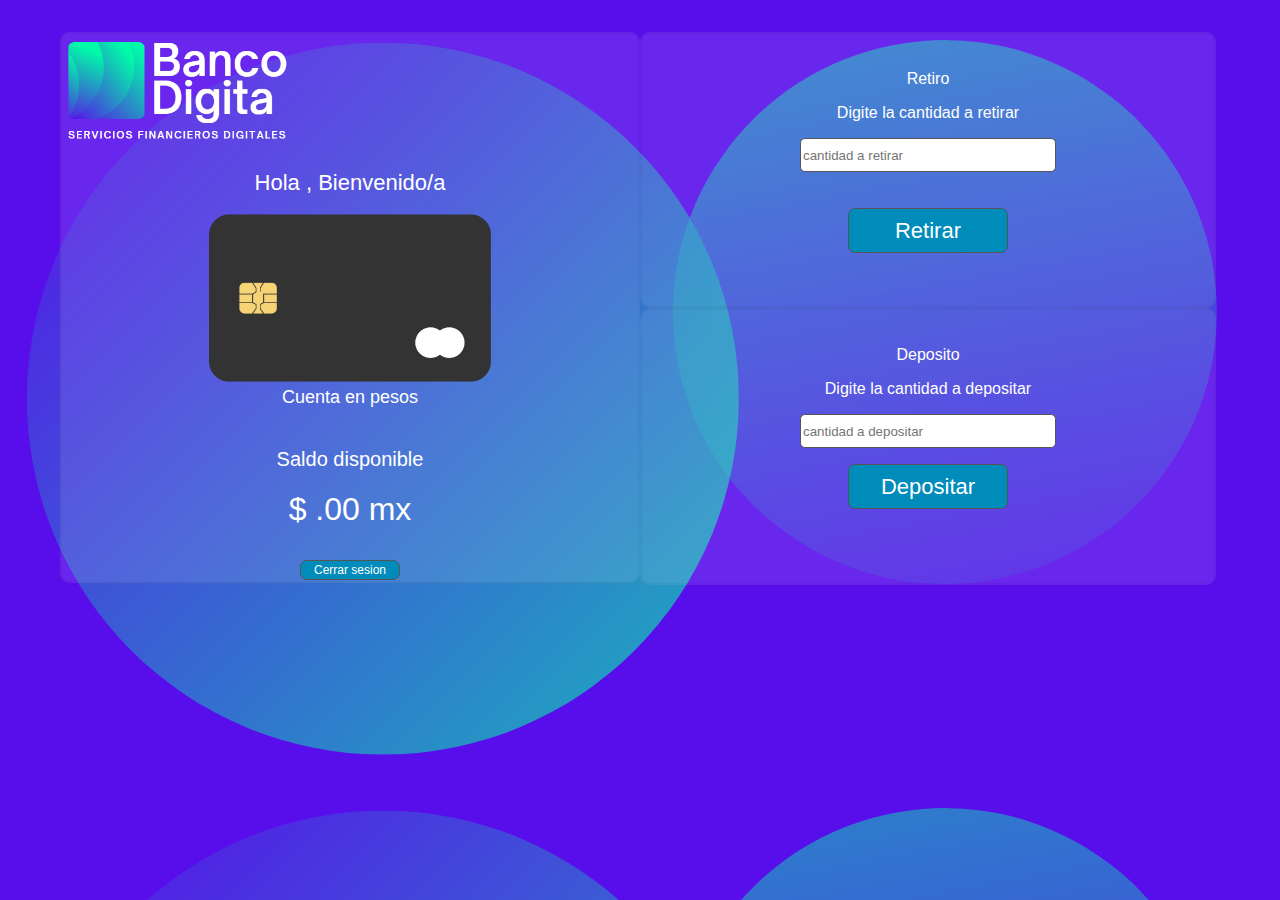
<file: home.html>
<!DOCTYPE html>
<html lang="en">
<head>
    <meta charset="UTF-8">
    <meta http-equiv="X-UA-Compatible" content="IE=edge">
    <meta name="viewport" content="width=device-width, initial-scale=1.0">
    <title>Menu principal</title>
    <link rel="stylesheet" href="CSS/estilos_home.css">
</head>
<body>
    
    <div class="container">
        <section class="account-status">
            <div class="cont-primary">
                <div class="img-logo">
                    <img src="Assets/logo.png" class="logo" alt="logo bank">
                </div>
                <p class="greeting">Hola <span class="username" id="username">Isaias</span>, Bienvenido/a</p>
                <div class="img-card">
                    <img src="Assets/tarjeta.png" class="card" alt="image credit card - debit">
                </div>
                <p class="text1">Cuenta en pesos</p>
                <p class="text2">Saldo disponible</p>
                <p class="balance">$ <span id="balance">0</span>.00 mx</p>
                <button class="sign-off" id="sign-off" onclick="SignOff()">Cerrar sesion</button>
            </div>
        </section>
        <div class="operation">
            <div class="cont-secondary">
                <section class="retreat">
                    <p>Retiro</p>
                    <p>Digite la cantidad a retirar</p>
                    <input type="text" placeholder="cantidad a retirar" id="withdrawal">
                    <p class="messageWithdrawal" id="messageWithdrawal"></p>
                    <button class="btn-withdraw" id="withdraw" onclick="withdraw()">Retirar</button>
                </section>
                <section class="deposit">
                    <p>Deposito</p>
                    <p>Digite la cantidad a depositar</p>
                    <input type="text" placeholder="cantidad a depositar" id="deposit">
                    <p class="deposit-message" id="deposit-message"></p>
                    <button class="btn-to-deposit" id="to-deposit" onclick="toDeposit()">Depositar</button>
                </section>
            </div>
        </div>
    </div>
    <script src="JS/scripthome.js"></script>

</body>
</html>
</file>
<file: CSS/estilos_home.css>
body {
    margin: 0;
    padding: 0;
    background-color: #580EEB;
    background-image: url("../Assets/imagen_fondo.png");
    background-attachment: fixed;
    font-family: Arial, Helvetica, sans-serif;
}

/*Contiene a la seccion estado de cuenta y el div operaciones*/
.container{
    display: flex;
    margin: 0;
    padding: 0;
}

/*------------------- SECCION ESTADO DE CUENTA ---------------------------------*/
.account-status{
    width: 50%;
    margin: 0;
}

.cont-primary{
    background-color: #5271FF;
    background-color: rgba(253, 254, 254, 0.1);
}

.cont-primary{
    width: 90%;
    height: 94%;
    margin: auto;
    margin-right: 0;
    margin-top: 5%;
    border-radius: 10px;
    border: 2px solid rgba(23, 32, 42, 0.05);
}

.cont-primary p{
    text-align: center;
    color: white;
}

.img-logo{
    padding: 0;
    margin: 0;
}

.logo{
    width: 40%;
}

.greeting{
    font-size: 22px;
    margin-bottom: 15px;
}

.img-card{
    text-align: center;
    margin-bottom: 0;
}

.card{
    width: 50%;
    margin: 0;
}

.text1{
    font-size: 18px;
    margin-top: 0;
}

.text2{
    font-size: 20px;
    margin-top: 40px;
}

.balance{
    font-size: 32px;
    margin-top: 10px;
}

.sign-off{
    margin: auto;
    width: 100px;
    height: 20px;
    font-size: 12px;
    margin-top: 0;
}

/*-------------------- CONTENEDOR OPERACION -----------------------------------*/
.operation{
    width: 50%;
    margin: 0;
}

.cont-secondary{
    display: flex;
    flex-direction: column;
    width: 90%;
    height: 95%;
    margin: auto;
    margin-left: 0;
    margin-top: 5%;
}

p{
    text-align: center;
    color: white;
}

.messageWithdrawal{
    margin-top: 8px;
    margin-bottom: 8px;
    height: 8%;
    font-size: 16px;
    text-shadow: 0.1em 0.1em #333;
}

.mensajeDeposito{
    margin-top: 8px;
    margin-bottom: 8px;
    height: 8%;
    font-size: 16px;
    text-shadow: 0.1em 0.1em #333;
}

input{
    display: block;
    position: relative;
    margin: auto;
    width: 250px;
    height: 30px;
    border-radius: 5px;
    border: 1px solid #555555;
}

input:hover{
    border: 1.5px solid white;
}

button{
    display: block;
    position: relative;
    margin: auto;
    font-size: 22px;
    width: 160px;
    height: 45px;
    border-radius: 7px;
    background-color: #008CBA;
    color: white;
    font-style: bold;
    border: 1.5px solid #555555;
    cursor: pointer;
}

button:hover{
    background-color: #555555;
    border: 1.5px solid white;
    margin-bottom: 5px;
}

/*--------------------- SECCION RETIRO ---------------------------------------*/
.retreat{
    background-color: #5271FF;
    background-color: rgba(253, 254, 254, 0.1);
}

.retreat{
    height: 50%;
    padding-top: 20px;
    border-radius: 10px;
    border: 2px solid rgba(23, 32, 42, 0.05);
}

/*--------------------- SECCION DEPOSITO -------------------------------------*/
.deposit{
    background-color: #5271FF;
    background-color: rgba(253, 254, 254, 0.1);
}

.deposit{
    height: 50%;
    padding-top: 20px;
    border-radius: 10px;
    border: 2px solid rgba(23, 32, 42, 0.05);
}
</file>
